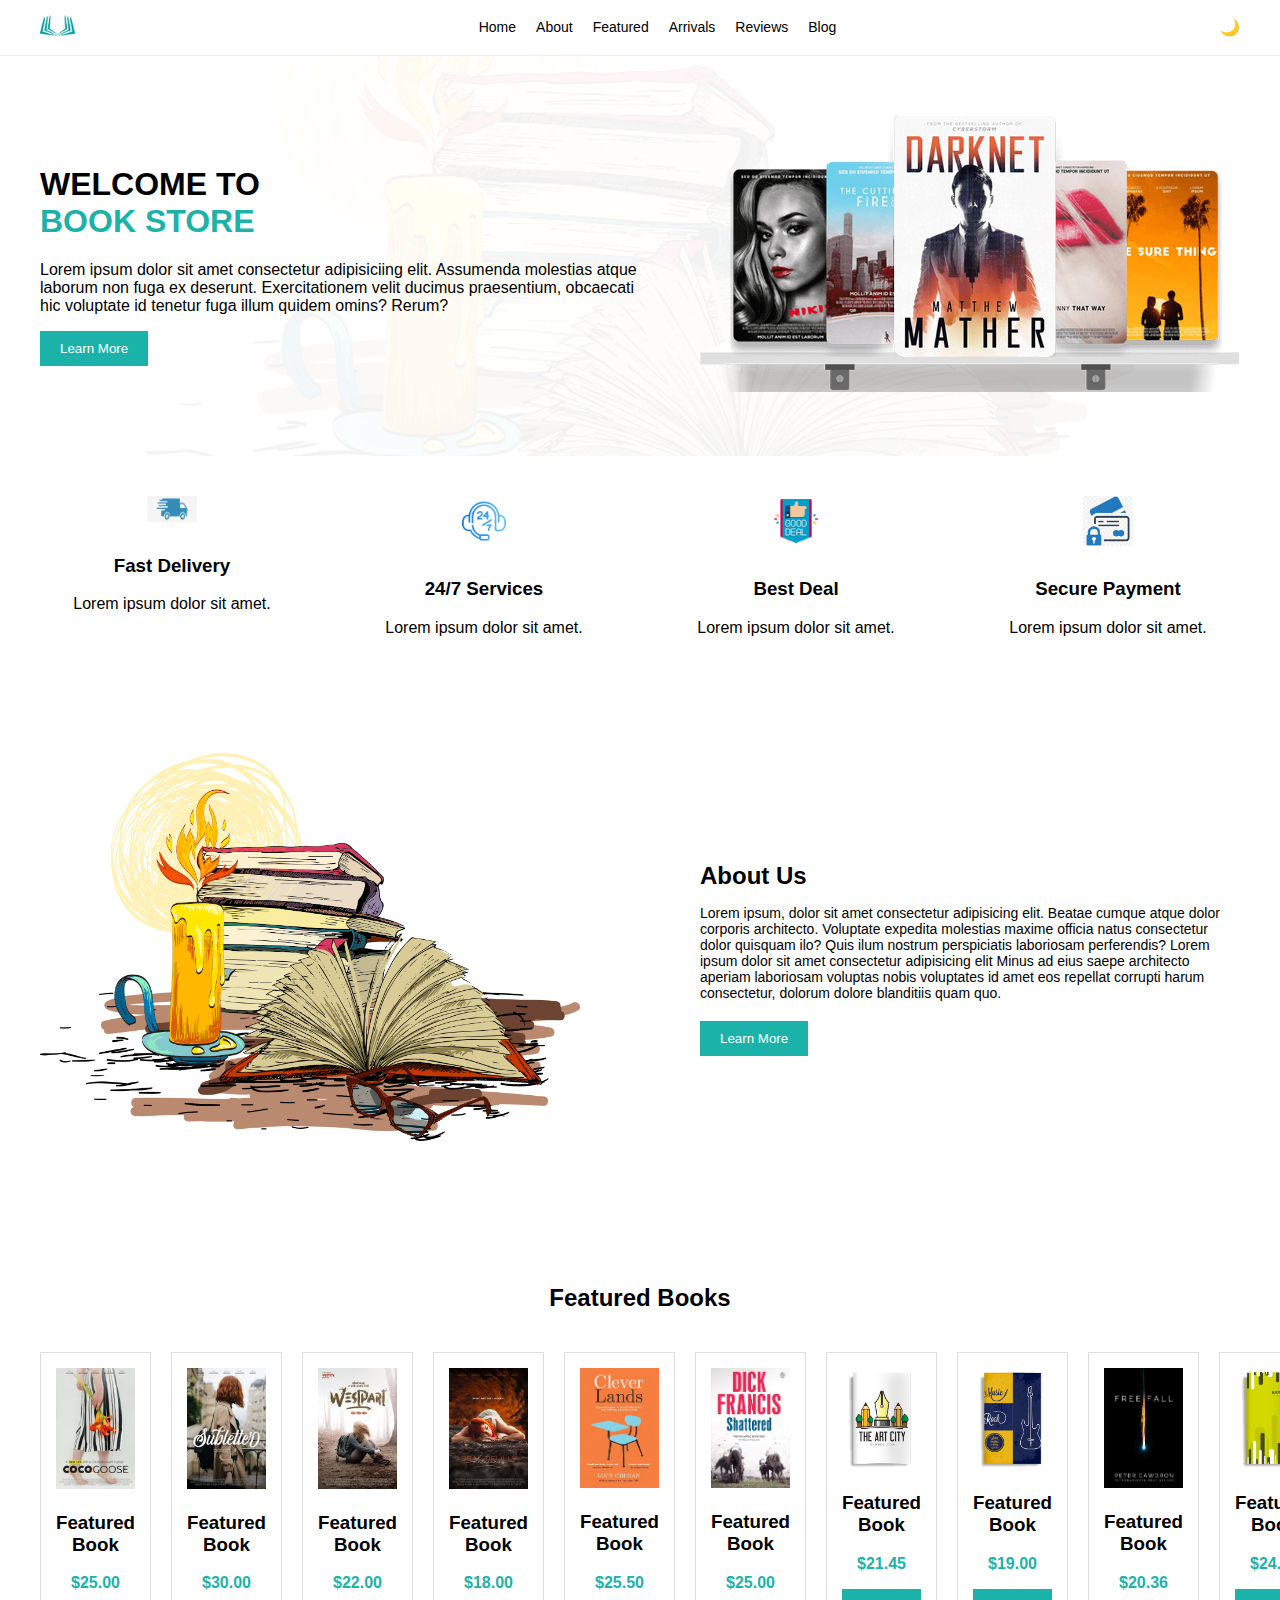
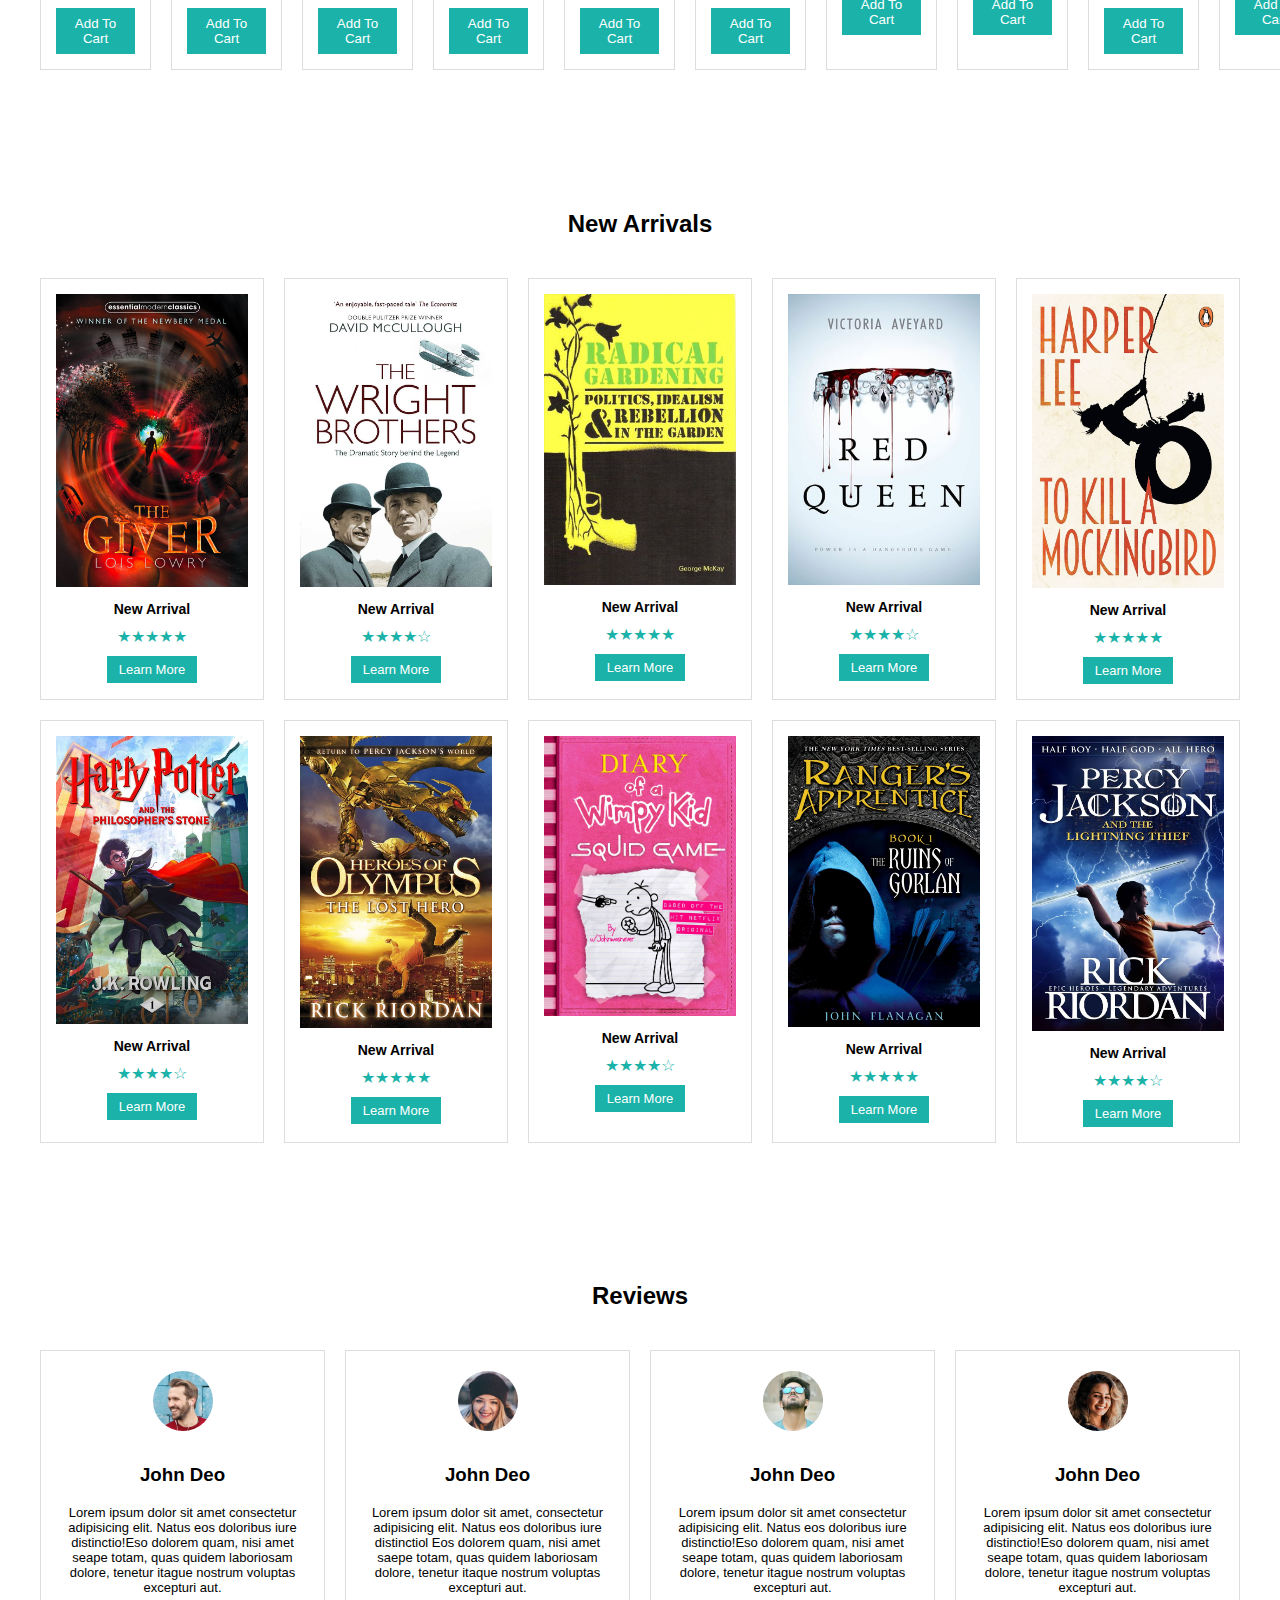
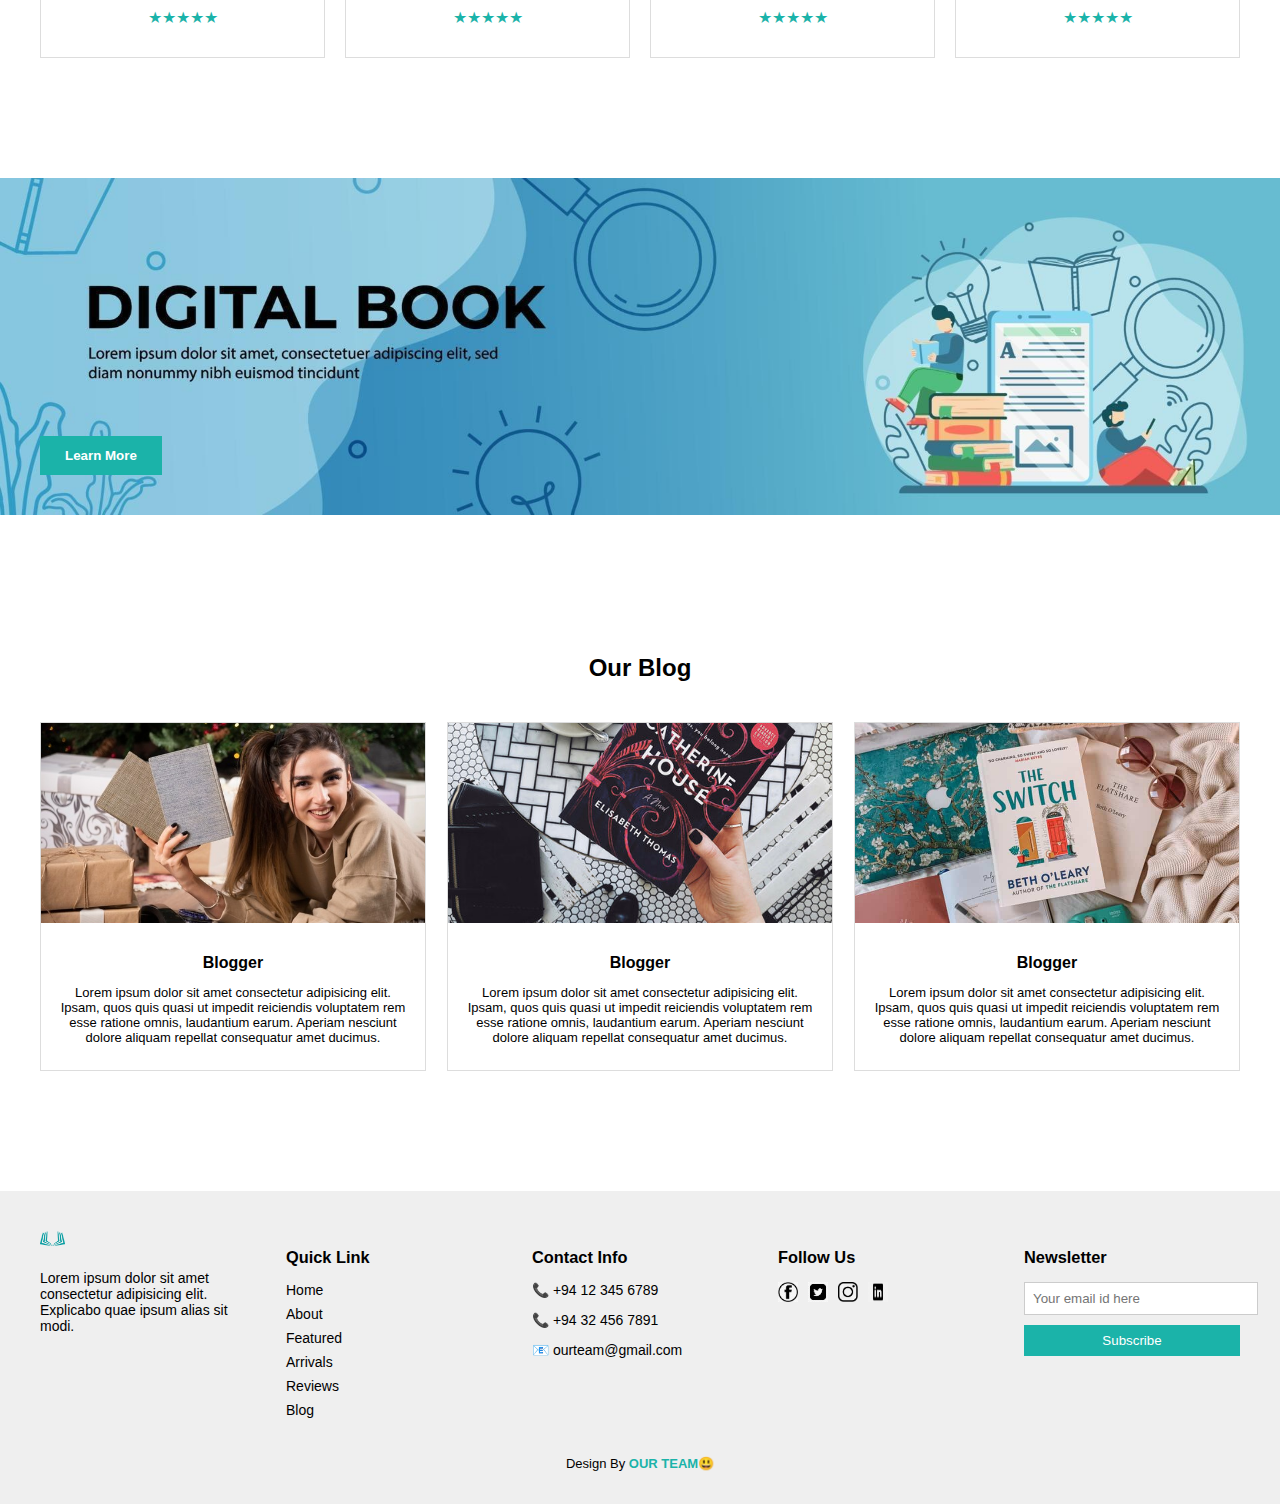
<file: image/index.html>
<!DOCTYPE html>
<html lang="en">
<head>
    <meta charset="UTF-8">
    <title>Book Store</title>
    <link rel="stylesheet" href="style.css">
</head>
<body>
    <input type="checkbox" id="dark-toggle" hidden>
    <div class="page">

<!-- ===== Header ===== -->
<header class="header">
    <div class="logo">
        <img src="logo.png" alt="Logo">
    </div>

    <nav>
        <a href="#">Home</a>
        <a href="#">About</a>
        <a href="#">Featured</a>
        <a href="#">Arrivals</a>
        <a href="#">Reviews</a>
        <a href="#">Blog</a>
    </nav>

    <label for="dark-toggle" class="dark-toggle-btn">🌙</label>

</header>

<!-- ===== Hero Section ===== -->
<section class="hero">
    <div class="hero-text">
        <h1>WELCOME TO <br><span>BOOK STORE</span></h1>
        <p>
            Lorem ipsum dolor sit amet consectetur adipisiciing elit. Assumenda molestias atque
            laborum non fuga ex deserunt. Exercitationem velit ducimus praesentium, obcaecati hic 
            voluptate id tenetur fuga illum quidem omins? Rerum?
        </p>
        <button>Learn More</button>
    </div>

    <div class="hero-image">
        
        <img src="table.png" alt="Books">
    </div>
</section>

<!-- ===== Services Section ===== -->
<section class="services">

    <div class="service-box">
        <img src="delivary.png" alt="Fast Delivery">
        <h3>Fast Delivery</h3>
        <p>Lorem ipsum dolor sit amet.</p>
    </div>

    <div class="service-box">
        <img src="services.png" alt="24/7 Services">
        <h3>24/7 Services</h3>
        <p>Lorem ipsum dolor sit amet.</p>
    </div>

    <div class="service-box">
        <img src="best_deal.png" alt="Best Deal">
        <h3>Best Deal</h3>
        <p>Lorem ipsum dolor sit amet.</p>
    </div>

    <div class="service-box">
        <img src="secure_payment.png" alt="Secure Payment">
        <h3>Secure Payment</h3>
        <p>Lorem ipsum dolor sit amet.</p>
    </div>

</section>

<!-- ===== About Us ===== -->
<section class="about">

    <div class="about-image">
        <img src="about.png" alt="About Us">
    </div>

    <div class="about-text">
        <h2>About Us</h2>
        <p>
            Lorem ipsum, dolor sit amet consectetur adipisicing elit.
            Beatae cumque atque dolor corporis architecto. Voluptate 
            expedita molestias maxime officia natus consectetur dolor 
            quisquam ilo? Quis ilum nostrum perspiciatis laboriosam 
            perferendis? Lorem ipsum dolor sit amet consectetur 
            adipisicing elit Minus ad eius saepe architecto aperiam 
            laboriosam voluptas nobis voluptates id amet eos repellat 
            corrupti harum consectetur, dolorum dolore blanditiis quam 
            quo.
        </p>
        <button>Learn More</button>
    </div>

</section>


<!-- ===== Featured Books ===== -->
<section class="featured">

    <h2>Featured Books</h2>

    <div class="featured-container">

        <div class="book-card">
            <img src="book_1.jpg" alt="Book">
            <h3>Featured Book</h3>
            <p class="price">$25.00</p>
            <button>Add To Cart</button>
        </div>

        <div class="book-card">
            <img src="book_2.jpg" alt="Book">
            <h3>Featured Book</h3>
            <p class="price">$30.00</p>
            <button>Add To Cart</button>
        </div>

        <div class="book-card">
            <img src="book_3.jpg" alt="Book">
            <h3>Featured Book</h3>
            <p class="price">$22.00</p>
            <button>Add To Cart</button>
        </div>

        <div class="book-card">
            <img src="book_4.jpg" alt="Book">
            <h3>Featured Book</h3>
            <p class="price">$18.00</p>
            <button>Add To Cart</button>
        </div>

        <div class="book-card">
            <img src="book_5.jpg" alt="Book">
            <h3>Featured Book</h3>
            <p class="price">$25.50</p>
            <button>Add To Cart</button>
        </div>

        <div class="book-card">
            <img src="book_6.jpg" alt="Book">
            <h3>Featured Book</h3>
            <p class="price">$25.00</p>
            <button>Add To Cart</button>
        </div>

        <div class="book-card">
            <img src="book_7.png" alt="Book">
            <h3>Featured Book</h3>
            <p class="price">$21.45</p>
            <button>Add To Cart</button>
        </div>

        <div class="book-card">
            <img src="book_8.png" alt="Book">
            <h3>Featured Book</h3>
            <p class="price">$19.00</p>
            <button>Add To Cart</button>
        </div>

        <div class="book-card">
            <img src="book_9.jpg" alt="Book">
            <h3>Featured Book</h3>
            <p class="price">$20.36</p>
            <button>Add To Cart</button>
        </div>

        <div class="book-card">
            <img src="book_10.png" alt="Book">
            <h3>Featured Book</h3>
            <p class="price">$24.55</p>
            <button>Add To Cart</button>
        </div>

        <div class="book-card">
            <img src="book_11.jpg" alt="Book">
            <h3>Featured Book</h3>
            <p class="price">$17.00</p>
            <button>Add To Cart</button>
        </div>

        <div class="book-card">
            <img src="book_12.png" alt="Book">
            <h3>Featured Book</h3>
            <p class="price">$23.65</p>
            <button>Add To Cart</button>
        </div>

        <div class="book-card">
            <img src="book_13.png" alt="Book">
            <h3>Featured Book</h3>
            <p class="price">$20.85</p>
            <button>Add To Cart</button>
        </div>

        <div class="book-card">
            <img src="book_14.png" alt="Book">
            <h3>Featured Book</h3>
            <p class="price">$26.00</p>
            <button>Add To Cart</button>
        </div>

        <div class="book-card">
            <img src="book_15.png" alt="Book">
            <h3>Featured Book</h3>
            <p class="price">$27.50</p>
            <button>Add To Cart</button>
        </div>

    </div>

</section>

<!-- ===== New Arrivals ===== -->
<section class="arrivals">

    <h2>New Arrivals</h2>

    <div class="arrivals-container">

        <div class="arrival-card">
            <img src="arrival_1.jpg" alt="Book">
            <h3>New Arrival</h3>
            <div class="stars">★★★★★</div>
            <button>Learn More</button>
        </div>

        <div class="arrival-card">
            <img src="arrival_2.jpg" alt="Book">
            <h3>New Arrival</h3>
            <div class="stars">★★★★☆</div>
            <button>Learn More</button>
        </div>

        <div class="arrival-card">
            <img src="arrival_3.jpg" alt="Book">
            <h3>New Arrival</h3>
            <div class="stars">★★★★★</div>
            <button>Learn More</button>
        </div>

        <div class="arrival-card">
            <img src="arrival_4.jpg" alt="Book">
            <h3>New Arrival</h3>
            <div class="stars">★★★★☆</div>
            <button>Learn More</button>
        </div>

        <div class="arrival-card">
            <img src="arrival_5.jpg" alt="Book">
            <h3>New Arrival</h3>
            <div class="stars">★★★★★</div>
            <button>Learn More</button>
        </div>

        <div class="arrival-card">
            <img src="arrival_6.jpg" alt="Book">
            <h3>New Arrival</h3>
            <div class="stars">★★★★☆</div>
            <button>Learn More</button>
        </div>

        <div class="arrival-card">
            <img src="arrival_7.jpg" alt="Book">
            <h3>New Arrival</h3>
            <div class="stars">★★★★★</div>
            <button>Learn More</button>
        </div>

        <div class="arrival-card">
            <img src="arrival_8.webp" alt="Book">
            <h3>New Arrival</h3>
            <div class="stars">★★★★☆</div>
            <button>Learn More</button>
        </div>

        <div class="arrival-card">
            <img src="arrival_9.jpg" alt="Book">
            <h3>New Arrival</h3>
            <div class="stars">★★★★★</div>
            <button>Learn More</button>
        </div>

        <div class="arrival-card">
            <img src="arrival_10.jpg" alt="Book">
            <h3>New Arrival</h3>
            <div class="stars">★★★★☆</div>
            <button>Learn More</button>
        </div>

    </div>
</section>

<!-- ===== Reviews ===== -->
<section class="reviews">

    <h2>Reviews</h2>

    <div class="reviews-container">

        <div class="review-card">
            <img src="review_1.png" alt="User">
            <h3>John Deo</h3>
            <p>
                Lorem ipsum dolor sit amet consectetur adipisicing elit.
                Natus eos doloribus iure distinctio!Eso dolorem quam, 
                nisi amet seape totam, quas quidem laboriosam dolore,
                tenetur itague nostrum voluptas excepturi aut.
            </p>
            <div class="stars">★★★★★</div>
        </div>

        <div class="review-card">
            <img src="review_2.png" alt="User">
            <h3>John Deo</h3>
            <p>
                Lorem ipsum dolor sit amet, consectetur adipisicing elit.
                Natus eos doloribus iure distinctiol Eos dolorem quam, nisi
                amet saepe totam, quas quidem laboriosam dolore, tenetur
                itaque nostrum voluptas excepturi aut.
            </p>
            <div class="stars">★★★★★</div>
        </div>

        <div class="review-card">
            <img src="review_3.png" alt="User">
            <h3>John Deo</h3>
            <p>
                Lorem ipsum dolor sit amet consectetur adipisicing elit.
                Natus eos doloribus iure distinctio!Eso dolorem quam, 
                nisi amet seape totam, quas quidem laboriosam dolore,
                tenetur itague nostrum voluptas excepturi aut.
            </p>
            <div class="stars">★★★★★</div>
        </div>

        <div class="review-card">
            <img src="review_4.png" alt="User">
            <h3>John Deo</h3>
            <p>
                Lorem ipsum dolor sit amet consectetur adipisicing elit.
                Natus eos doloribus iure distinctio!Eso dolorem quam, 
                nisi amet seape totam, quas quidem laboriosam dolore,
                tenetur itague nostrum voluptas excepturi aut.
            </p>
            <div class="stars">★★★★★</div>
        </div>

    </div>
</section>

<!-- ===== Digital Book ===== -->
<section class="digital">

    <img src="banner.jpg" alt="Digital Book">

    <button class="digital-btn">Learn More</button>

</section>

<!-- ===== Our Blog ===== -->
<section class="blog">

    <h2>Our Blog</h2>

    <div class="blog-container">

        <div class="blog-card">
            <img src="blog_1.jpg" alt="Blog">
            <div class="blog-content">
                <h3>Blogger</h3>
                <p>
                    Lorem ipsum dolor sit amet consectetur adipisicing elit.
                    Ipsam, quos quis quasi ut impedit reiciendis voluptatem 
                    rem esse ratione omnis, laudantium earum. Aperiam nesciunt
                    dolore aliquam repellat consequatur amet ducimus.
                </p>
            </div>
        </div>

        <div class="blog-card">
            <img src="blog_2.jpg" alt="Blog">
            <div class="blog-content">
                <h3>Blogger</h3>
                <p>
                    Lorem ipsum dolor sit amet consectetur adipisicing elit.
                    Ipsam, quos quis quasi ut impedit reiciendis voluptatem 
                    rem esse ratione omnis, laudantium earum. Aperiam nesciunt
                    dolore aliquam repellat consequatur amet ducimus.
                </p>
            </div>
        </div>

        <div class="blog-card">
            <img src="blog_3.jpg" alt="Blog">
            <div class="blog-content">
                <h3>Blogger</h3>
                <p>
                    Lorem ipsum dolor sit amet consectetur adipisicing elit.
                    Ipsam, quos quis quasi ut impedit reiciendis voluptatem 
                    rem esse ratione omnis, laudantium earum. Aperiam nesciunt
                    dolore aliquam repellat consequatur amet ducimus.
                </p>
            </div>
        </div>

    </div>
</section>

<!-- ===== Footer ===== -->
<footer class="footer">

    <div class="footer-container">

        <!-- About -->
        <div class="footer-box footer-logo">
            <img src="logo.png" alt="Logo" class="footer-logo-img">
            <p>
                Lorem ipsum dolor sit amet consectetur adipisicing elit.
                Explicabo quae ipsum alias sit modi.
            </p>
        </div>


        <!-- Quick Link -->
        <div class="footer-box">
            <h3>Quick Link</h3>
            <a href="#">Home</a>
            <a href="#">About</a>
            <a href="#">Featured</a>
            <a href="#">Arrivals</a>
            <a href="#">Reviews</a>
            <a href="#">Blog</a>
        </div>

        <!-- Contact Info -->
        <div class="footer-box">
            <h3>Contact Info</h3>
            <p>📞 +94 12 345 6789</p>
            <p>📞 +94 32 456 7891</p>
            <p>📧 ourteam@gmail.com</p>
        </div>

        <!-- Follow Us -->
        <div class="footer-box follow-us">
            <h3>Follow Us</h3>
            <div class="social-icons">
                <a href="#"><img src="facebook.png" alt="Facebook"></a>
                <a href="#"><img src="twitter.png" alt="Twitter"></a>
                <a href="#"><img src="instagram.png" alt="Instagram"></a>
                <a href="#"><img src="linkedin.png" alt="LinkedIn"></a>
            </div>
        </div>


        <!-- Newsletter -->
        <div class="footer-box">
            <h3>Newsletter</h3>
            <input type="email" placeholder="Your email id here">
            <button>Subscribe</button>
        </div>

    </div>

    <div class="footer-bottom">
        <p>
            Design By <span>OUR TEAM😃</span>
        </p>
    </div>

</footer>

</div>
</body>
</html>
</file>
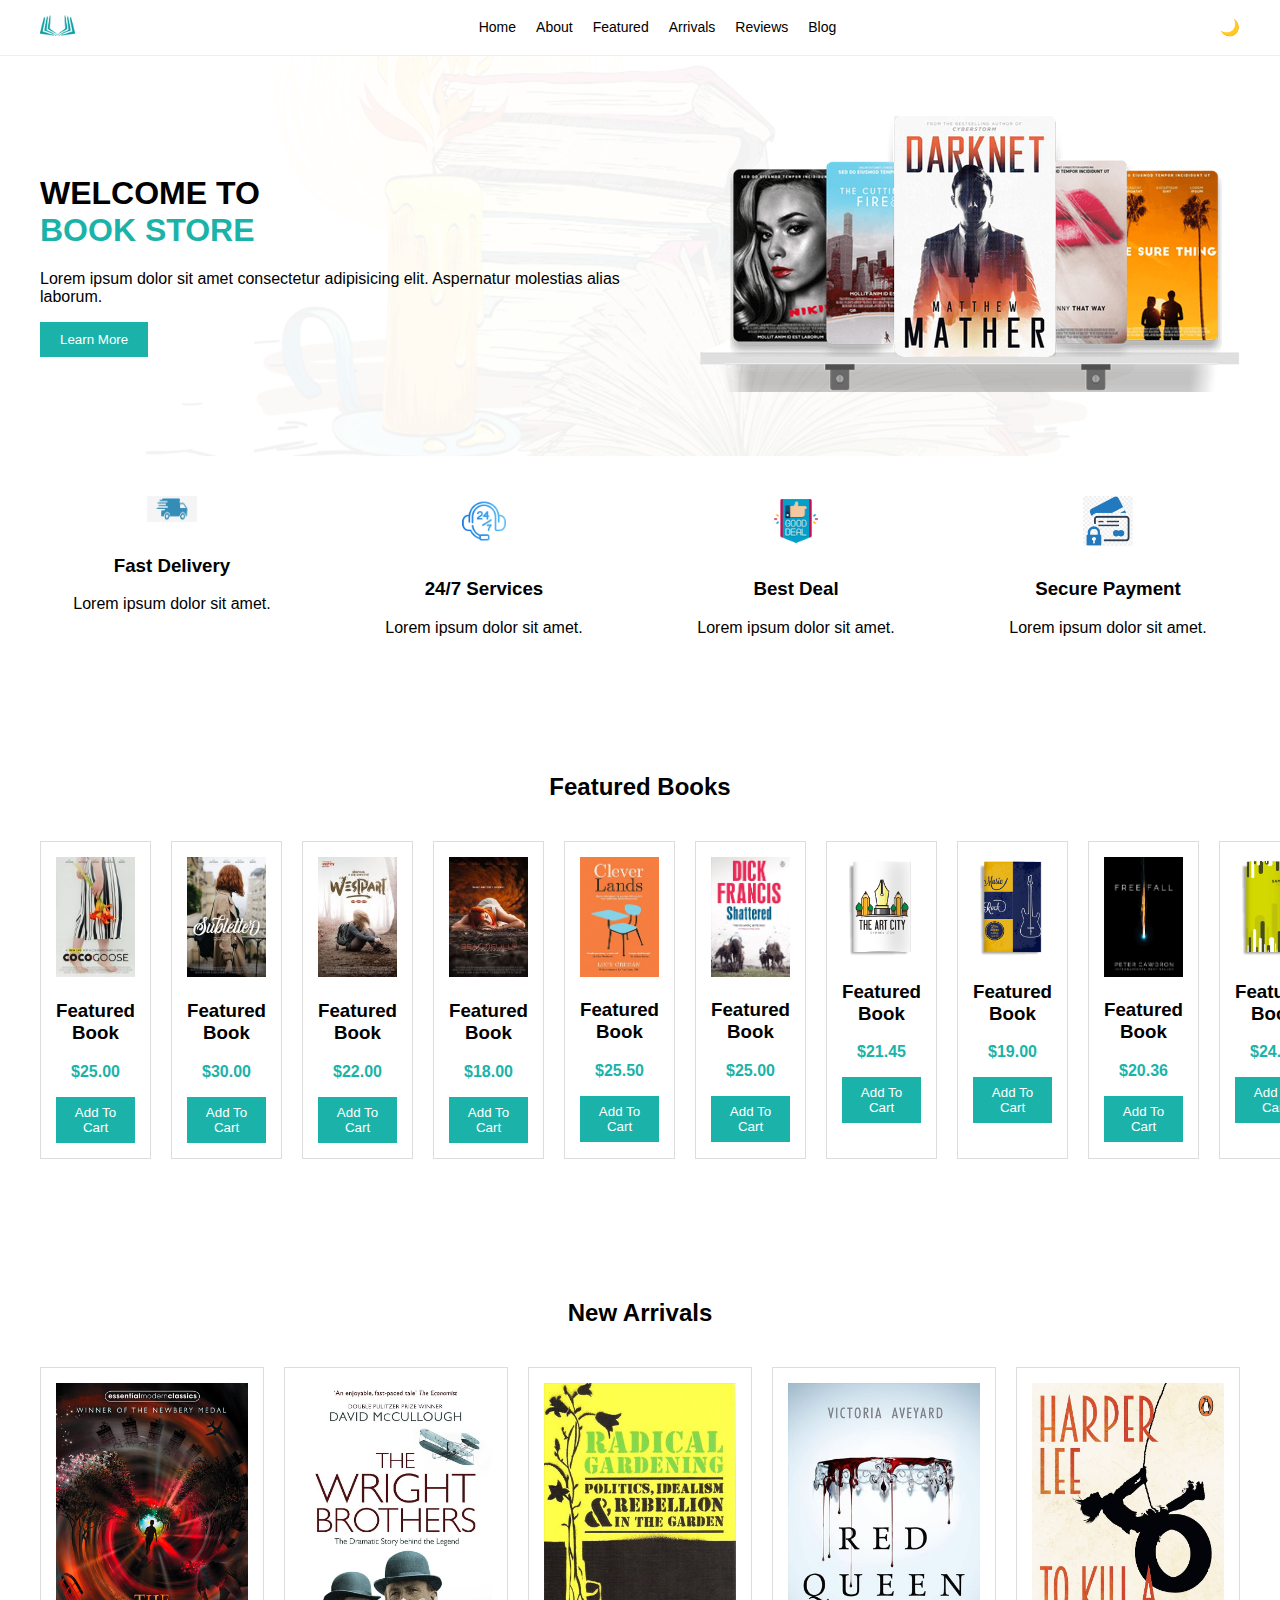
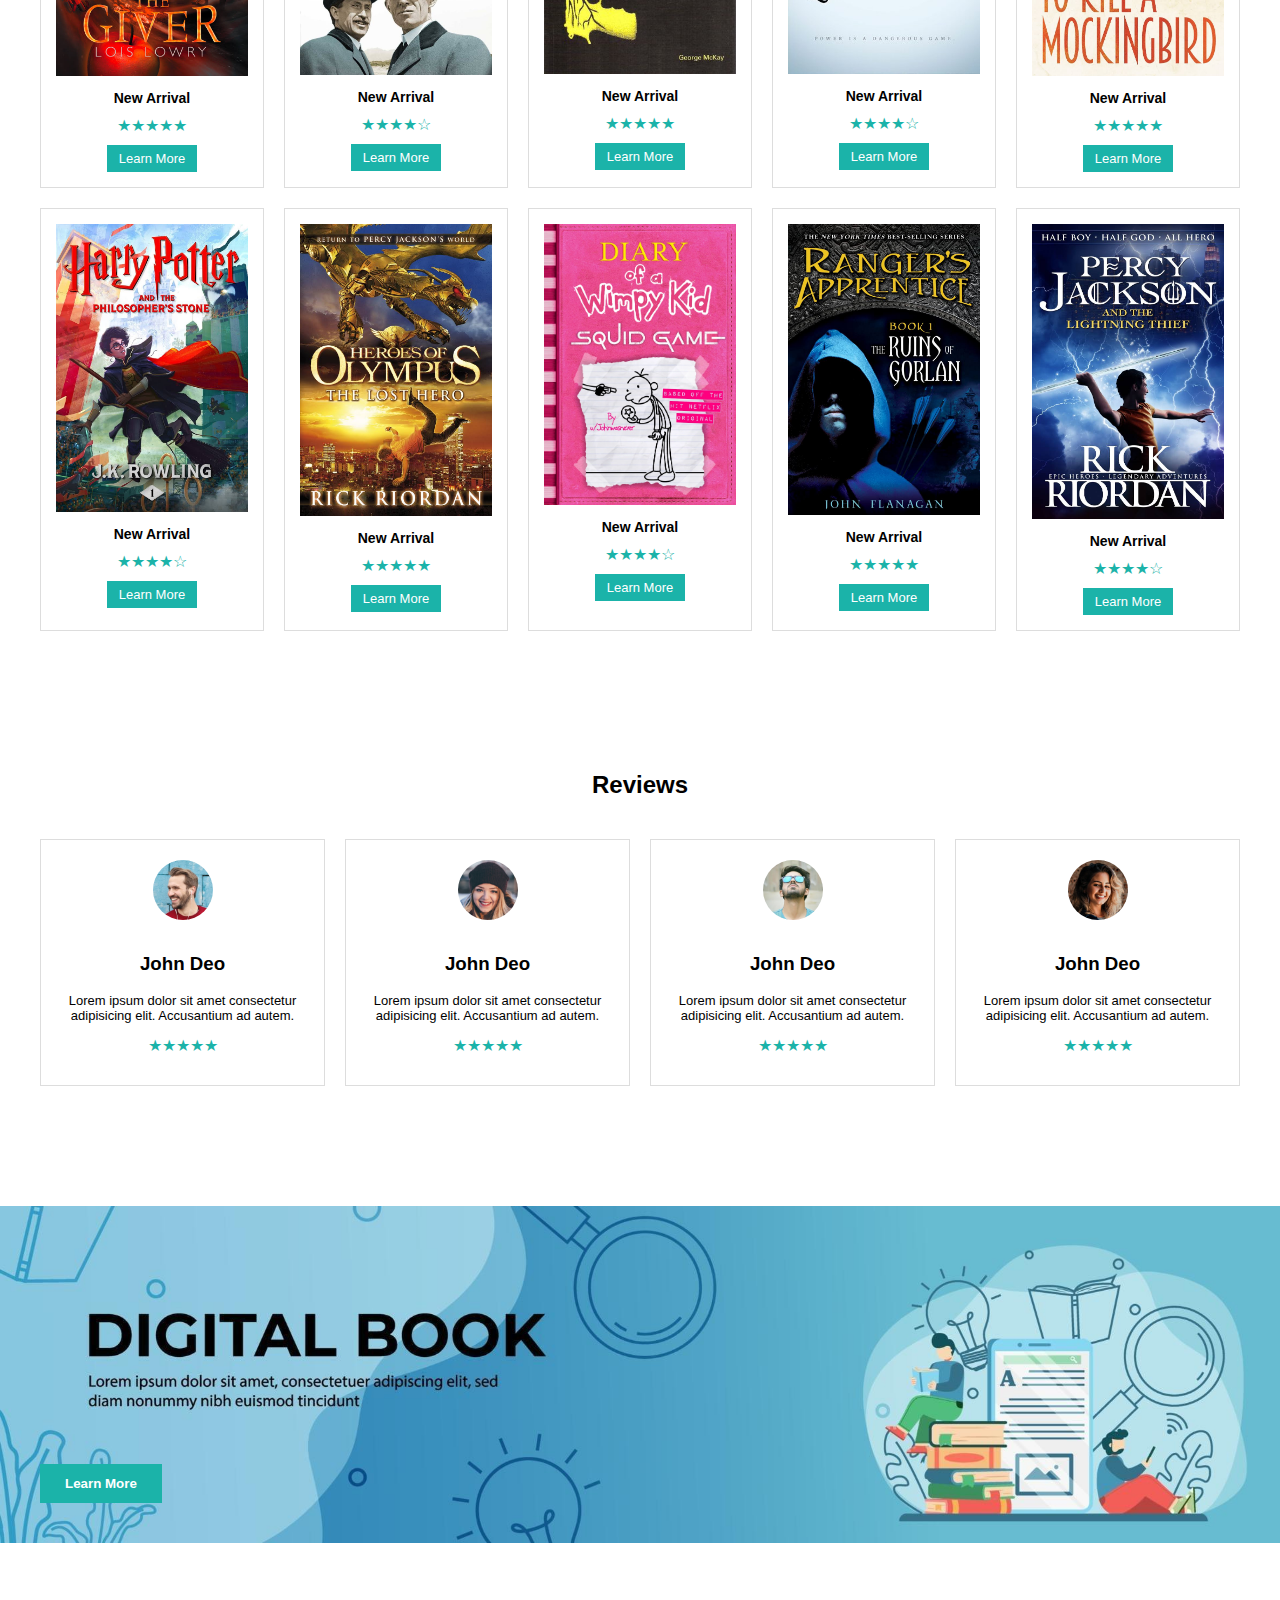
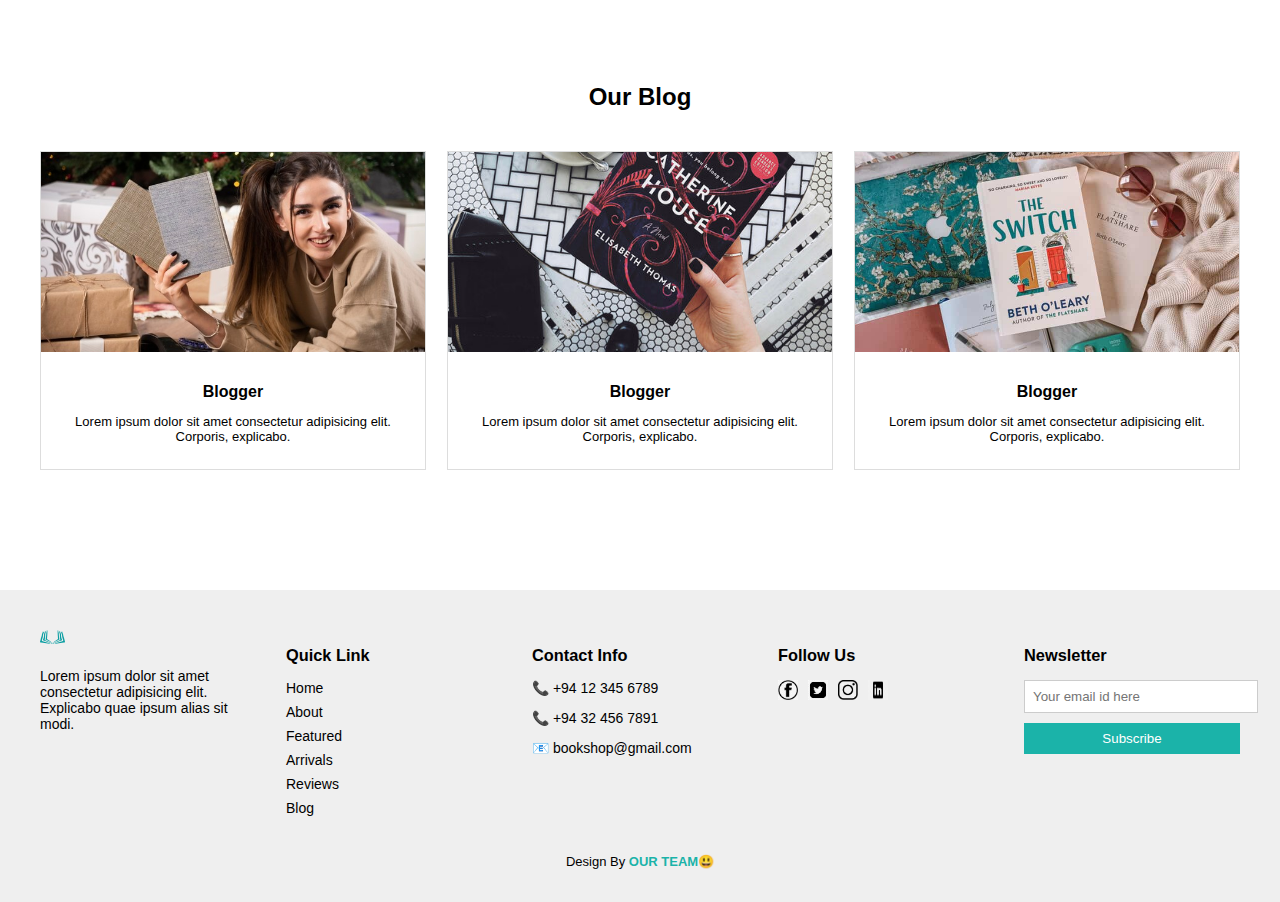
<file: web1/image/index.html>
<!DOCTYPE html>
<html lang="en">
<head>
    <meta charset="UTF-8">
    <title>Book Store</title>
    <link rel="stylesheet" href="style.css">
</head>
<body>
    <input type="checkbox" id="dark-toggle" hidden>
    <div class="page">

<!-- ===== Header ===== -->
<header class="header">
    <div class="logo">
        <img src="logo.png" alt="Logo">
    </div>

    <nav>
        <a href="#">Home</a>
        <a href="#">About</a>
        <a href="#">Featured</a>
        <a href="#">Arrivals</a>
        <a href="#">Reviews</a>
        <a href="#">Blog</a>
    </nav>

    <label for="dark-toggle" class="dark-toggle-btn">🌙</label>

</header>

<!-- ===== Hero Section ===== -->
<section class="hero">
    <div class="hero-text">
        <h1>WELCOME TO <br><span>BOOK STORE</span></h1>
        <p>
            Lorem ipsum dolor sit amet consectetur adipisicing elit.
            Aspernatur molestias alias laborum.
        </p>
        <button>Learn More</button>
    </div>

    <div class="hero-image">
        
        <img src="table.png" alt="Books">
    </div>
</section>

<!-- ===== Services Section ===== -->
<section class="services">

    <div class="service-box">
        <!-- أيقونة التوصيل -->
        <img src="delivary.png" alt="Fast Delivery">
        <h3>Fast Delivery</h3>
        <p>Lorem ipsum dolor sit amet.</p>
    </div>

    <div class="service-box">
        <!-- أيقونة 24/7 -->
        <img src="services.png" alt="24/7 Services">
        <h3>24/7 Services</h3>
        <p>Lorem ipsum dolor sit amet.</p>
    </div>

    <div class="service-box">
        <!-- أيقونة أفضل سعر -->
        <img src="best_deal.png" alt="Best Deal">
        <h3>Best Deal</h3>
        <p>Lorem ipsum dolor sit amet.</p>
    </div>

    <div class="service-box">
        <!-- أيقونة الدفع الآمن -->
        <img src="secure_payment.png" alt="Secure Payment">
        <h3>Secure Payment</h3>
        <p>Lorem ipsum dolor sit amet.</p>
    </div>

</section>

<!-- ===== Featured Books ===== -->
<section class="featured">

    <h2>Featured Books</h2>

    <div class="featured-container">

        <div class="book-card">
            <img src="book_1.jpg" alt="Book">
            <h3>Featured Book</h3>
            <p class="price">$25.00</p>
            <button>Add To Cart</button>
        </div>

        <div class="book-card">
            <img src="book_2.jpg" alt="Book">
            <h3>Featured Book</h3>
            <p class="price">$30.00</p>
            <button>Add To Cart</button>
        </div>

        <div class="book-card">
            <img src="book_3.jpg" alt="Book">
            <h3>Featured Book</h3>
            <p class="price">$22.00</p>
            <button>Add To Cart</button>
        </div>

        <div class="book-card">
            <img src="book_4.jpg" alt="Book">
            <h3>Featured Book</h3>
            <p class="price">$18.00</p>
            <button>Add To Cart</button>
        </div>

        <div class="book-card">
            <img src="book_5.jpg" alt="Book">
            <h3>Featured Book</h3>
            <p class="price">$25.50</p>
            <button>Add To Cart</button>
        </div>

        <div class="book-card">
            <img src="book_6.jpg" alt="Book">
            <h3>Featured Book</h3>
            <p class="price">$25.00</p>
            <button>Add To Cart</button>
        </div>

        <div class="book-card">
            <img src="book_7.png" alt="Book">
            <h3>Featured Book</h3>
            <p class="price">$21.45</p>
            <button>Add To Cart</button>
        </div>

        <div class="book-card">
            <img src="book_8.png" alt="Book">
            <h3>Featured Book</h3>
            <p class="price">$19.00</p>
            <button>Add To Cart</button>
        </div>

        <div class="book-card">
            <img src="book_9.jpg" alt="Book">
            <h3>Featured Book</h3>
            <p class="price">$20.36</p>
            <button>Add To Cart</button>
        </div>

        <div class="book-card">
            <img src="book_10.png" alt="Book">
            <h3>Featured Book</h3>
            <p class="price">$24.55</p>
            <button>Add To Cart</button>
        </div>

        <div class="book-card">
            <img src="book_11.jpg" alt="Book">
            <h3>Featured Book</h3>
            <p class="price">$17.00</p>
            <button>Add To Cart</button>
        </div>

        <div class="book-card">
            <img src="book_12.png" alt="Book">
            <h3>Featured Book</h3>
            <p class="price">$23.65</p>
            <button>Add To Cart</button>
        </div>

        <div class="book-card">
            <img src="book_13.png" alt="Book">
            <h3>Featured Book</h3>
            <p class="price">$20.85</p>
            <button>Add To Cart</button>
        </div>

        <div class="book-card">
            <img src="book_14.png" alt="Book">
            <h3>Featured Book</h3>
            <p class="price">$26.00</p>
            <button>Add To Cart</button>
        </div>

        <div class="book-card">
            <img src="book_15.png" alt="Book">
            <h3>Featured Book</h3>
            <p class="price">$27.50</p>
            <button>Add To Cart</button>
        </div>

    </div>

</section>

<!-- ===== New Arrivals ===== -->
<section class="arrivals">

    <h2>New Arrivals</h2>

    <div class="arrivals-container">

        <div class="arrival-card">
            <img src="arrival_1.jpg" alt="Book">
            <h3>New Arrival</h3>
            <div class="stars">★★★★★</div>
            <button>Learn More</button>
        </div>

        <div class="arrival-card">
            <img src="arrival_2.jpg" alt="Book">
            <h3>New Arrival</h3>
            <div class="stars">★★★★☆</div>
            <button>Learn More</button>
        </div>

        <div class="arrival-card">
            <img src="arrival_3.jpg" alt="Book">
            <h3>New Arrival</h3>
            <div class="stars">★★★★★</div>
            <button>Learn More</button>
        </div>

        <div class="arrival-card">
            <img src="arrival_4.jpg" alt="Book">
            <h3>New Arrival</h3>
            <div class="stars">★★★★☆</div>
            <button>Learn More</button>
        </div>

        <div class="arrival-card">
            <img src="arrival_5.jpg" alt="Book">
            <h3>New Arrival</h3>
            <div class="stars">★★★★★</div>
            <button>Learn More</button>
        </div>

        <div class="arrival-card">
            <img src="arrival_6.jpg" alt="Book">
            <h3>New Arrival</h3>
            <div class="stars">★★★★☆</div>
            <button>Learn More</button>
        </div>

        <div class="arrival-card">
            <img src="arrival_7.jpg" alt="Book">
            <h3>New Arrival</h3>
            <div class="stars">★★★★★</div>
            <button>Learn More</button>
        </div>

        <div class="arrival-card">
            <img src="arrival_8.webp" alt="Book">
            <h3>New Arrival</h3>
            <div class="stars">★★★★☆</div>
            <button>Learn More</button>
        </div>

        <div class="arrival-card">
            <img src="arrival_9.jpg" alt="Book">
            <h3>New Arrival</h3>
            <div class="stars">★★★★★</div>
            <button>Learn More</button>
        </div>

        <div class="arrival-card">
            <img src="arrival_10.jpg" alt="Book">
            <h3>New Arrival</h3>
            <div class="stars">★★★★☆</div>
            <button>Learn More</button>
        </div>

    </div>
</section>

<!-- ===== Reviews ===== -->
<section class="reviews">

    <h2>Reviews</h2>

    <div class="reviews-container">

        <div class="review-card">
            <img src="review_1.png" alt="User">
            <h3>John Deo</h3>
            <p>
                Lorem ipsum dolor sit amet consectetur adipisicing elit.
                Accusantium ad autem.
            </p>
            <div class="stars">★★★★★</div>
        </div>

        <div class="review-card">
            <img src="review_2.png" alt="User">
            <h3>John Deo</h3>
            <p>
                Lorem ipsum dolor sit amet consectetur adipisicing elit.
                Accusantium ad autem.
            </p>
            <div class="stars">★★★★★</div>
        </div>

        <div class="review-card">
            <img src="review_3.png" alt="User">
            <h3>John Deo</h3>
            <p>
                Lorem ipsum dolor sit amet consectetur adipisicing elit.
                Accusantium ad autem.
            </p>
            <div class="stars">★★★★★</div>
        </div>

        <div class="review-card">
            <img src="review_4.png" alt="User">
            <h3>John Deo</h3>
            <p>
                Lorem ipsum dolor sit amet consectetur adipisicing elit.
                Accusantium ad autem.
            </p>
            <div class="stars">★★★★★</div>
        </div>

    </div>
</section>

<!-- ===== Digital Book ===== -->
<section class="digital">

    <img src="banner.jpg" alt="Digital Book">

    <button class="digital-btn">Learn More</button>

</section>

<!-- ===== Our Blog ===== -->
<section class="blog">

    <h2>Our Blog</h2>

    <div class="blog-container">

        <div class="blog-card">
            <img src="blog_1.jpg" alt="Blog">
            <div class="blog-content">
                <h3>Blogger</h3>
                <p>
                    Lorem ipsum dolor sit amet consectetur adipisicing elit.
                    Corporis, explicabo.
                </p>
            </div>
        </div>

        <div class="blog-card">
            <img src="blog_2.jpg" alt="Blog">
            <div class="blog-content">
                <h3>Blogger</h3>
                <p>
                    Lorem ipsum dolor sit amet consectetur adipisicing elit.
                    Corporis, explicabo.
                </p>
            </div>
        </div>

        <div class="blog-card">
            <img src="blog_3.jpg" alt="Blog">
            <div class="blog-content">
                <h3>Blogger</h3>
                <p>
                    Lorem ipsum dolor sit amet consectetur adipisicing elit.
                    Corporis, explicabo.
                </p>
            </div>
        </div>

    </div>
</section>

<!-- ===== Footer ===== -->
<footer class="footer">

    <div class="footer-container">

        <!-- About -->
        <div class="footer-box footer-logo">
            <img src="logo.png" alt="Logo" class="footer-logo-img">
            <p>
                Lorem ipsum dolor sit amet consectetur adipisicing elit.
                Explicabo quae ipsum alias sit modi.
            </p>
        </div>


        <!-- Quick Link -->
        <div class="footer-box">
            <h3>Quick Link</h3>
            <a href="#">Home</a>
            <a href="#">About</a>
            <a href="#">Featured</a>
            <a href="#">Arrivals</a>
            <a href="#">Reviews</a>
            <a href="#">Blog</a>
        </div>

        <!-- Contact Info -->
        <div class="footer-box">
            <h3>Contact Info</h3>
            <p>📞 +94 12 345 6789</p>
            <p>📞 +94 32 456 7891</p>
            <p>📧 bookshop@gmail.com</p>
        </div>

        <!-- Follow Us -->
        <div class="footer-box follow-us">
            <h3>Follow Us</h3>
            <div class="social-icons">
                <a href="#"><img src="facebook.png" alt="Facebook"></a>
                <a href="#"><img src="twitter.png" alt="Twitter"></a>
                <a href="#"><img src="instagram.png" alt="Instagram"></a>
                <a href="#"><img src="linkedin.png" alt="LinkedIn"></a>
            </div>
        </div>


        <!-- Newsletter -->
        <div class="footer-box">
            <h3>Newsletter</h3>
            <input type="email" placeholder="Your email id here">
            <button>Subscribe</button>
        </div>

    </div>

    <div class="footer-bottom">
        <p>
            Design By <span>OUR TEAM😃</span>
        </p>
    </div>

</footer>

</div>
</body>
</html>
</file>
<file: image/style.css>
/* ===== General ===== */
body {
    margin: 0;
    font-family: Arial, sans-serif;
}

a {
    text-decoration: none;
    color: black;
}

/* ===== Header ===== */
.header {
    display: flex;
    justify-content: space-between;
    align-items: center;
    padding: 15px 40px;
    border-bottom: 1px solid #eee;
}
.header nav {
    display: flex;
    align-items: center;
}

.logo img {
    width: 35px;
}


.header nav a {
    margin-left: 20px;
    font-size: 14px;
}

/* ===== Hero ===== */
.hero {
    display: flex;
    align-items: center;
    justify-content: space-between;
    padding: 60px 40px;

    background-image: url("bg.png");   
    background-size: cover;            
    background-position: center;
    background-repeat: no-repeat;
}

.hero-text {
    width: 50%;
}

.hero-text h1 span {
    color: #1bb3a9;
}

.hero-text button {
    background-color: #1bb3a9;
    color: white;
    border: none;
    padding: 10px 20px;
    cursor: pointer;
}

.hero-image {
    width: 45%;
}

.hero-image img {
    width: 100%;
}

/* ===== Responsive ===== */
@media (max-width: 768px) {
    .hero {
        flex-direction: column;
        text-align: center;
    }

    .hero-text,
    .hero-image {
        width: 100%;
    }

    .header {
        flex-direction: column;
        gap: 10px;
    }
}
/* ===== Services ===== */
.services {
    display: flex;
    justify-content: space-between;
    padding: 40px;
    text-align: center;
}

.service-box {
    width: 22%;
}

.service-box img {
    width: 50px;
    margin-bottom: 10px;
}

/* ===== Responsive Services ===== */
@media (max-width: 768px) {
    .services {
        flex-direction: column;
        gap: 30px;
    }

    .service-box {
        width: 100%;
    }
}

/* ===== About Us ===== */
.about {
    display: flex;
    align-items: center;
    justify-content: space-between;
    padding: 60px 40px;
}

.about-image {
    width: 45%;
}

.about-image img {
    width: 100%;
}

.about-text {
    width: 45%;
}

.about-text h2 {
    margin-bottom: 15px;
}

.about-text p {
    font-size: 14px;
    margin-bottom: 20px;
}

.about-text button {
    background: #1bb3a9;
    color: white;
    border: none;
    padding: 10px 20px;
    cursor: pointer;
}

/* Responsive About */
@media (max-width: 768px) {
    .about {
        flex-direction: column;
        text-align: center;
    }

    .about-image,
    .about-text {
        width: 100%;
    }
}


/* ===== Featured Books ===== */
.featured {
    padding: 60px 40px;
    text-align: center;
}

.featured h2 {
    margin-bottom: 40px;
}

.featured-container {
    display: flex;
    justify-content: space-between;
    gap: 20px;
}

.book-card {
    width: 23%;
    border: 1px solid #ddd;
    padding: 15px;
}

.book-card img {
    width: 100%;
}

.book-card .price {
    color: #1bb3a9;
    font-weight: bold;
}

.book-card button {
    background-color: #1bb3a9;
    color: white;
    border: none;
    padding: 8px 15px;
    cursor: pointer;
}

/* ===== Responsive Featured ===== */
@media (max-width: 768px) {
    .featured-container {
        flex-direction: column;
    }

    .book-card {
        width: 100%;
    }
}

/* ===== New Arrivals ===== */
.arrivals {
    padding: 60px 40px;
    text-align: center;
}

.arrivals h2 {
    margin-bottom: 40px;
}

.arrivals-container {
    display: grid;
    grid-template-columns: repeat(5, 1fr);
    gap: 20px;
}

.arrival-card {
    border: 1px solid #ddd;
    padding: 15px;
}

.arrival-card img {
    width: 100%;
}

.arrival-card h3 {
    font-size: 14px;
    margin: 10px 0;
}

.stars {
    color: #1bb3a9;
    margin-bottom: 10px;
}

.arrival-card button {
    background-color: #1bb3a9;
    color: white;
    border: none;
    padding: 6px 12px;
    cursor: pointer;
    font-size: 13px;
}

/* ===== Responsive New Arrivals ===== */
@media (max-width: 768px) {
    .arrivals-container {
        grid-template-columns: repeat(2, 1fr);
    }
}

/* ===== Reviews ===== */
.reviews {
    padding: 60px 40px;
    text-align: center;
}

.reviews h2 {
    margin-bottom: 40px;
}

.reviews-container {
    display: flex;
    gap: 20px;
    justify-content: space-between;
}

.review-card {
    width: 23%;
    border: 1px solid #ddd;
    padding: 20px;
}

.review-card img {
    width: 60px;
    height: 60px;
    border-radius: 50%;
    margin-bottom: 10px;
}

.review-card p {
    font-size: 13px;
}

.review-card .stars {
    color: #1bb3a9;
    margin-top: 10px;
}

/* Responsive Reviews */
@media (max-width: 768px) {
    .reviews-container {
        flex-direction: column;
    }

    .review-card {
        width: 100%;
    }
}

/* ===== Digital Book (Image Only) ===== */
.digital {
    position: relative;
    margin: 60px 0;
}

.digital img {
    width: 100%;
    display: block;
}

.digital-btn {
    position: absolute;
    left: 40px;
    bottom: 40px;
    background: #1bb3a9;
    color: white;
    border: none;
    padding: 12px 25px;
    cursor: pointer;
    font-weight: bold;
}

/* Responsive Digital */
@media (max-width: 768px) {
    .digital-btn {
        left: 50%;
        transform: translateX(-50%);
        bottom: 20px;
    }
}

/* ===== Our Blog ===== */
.blog {
    padding: 60px 40px;
    text-align: center;
}

.blog h2 {
    margin-bottom: 40px;
}

.blog-container {
    display: flex;
    gap: 20px;
    justify-content: space-between;
}

.blog-card {
    width: 32%;
    border: 1px solid #ddd;
    overflow: hidden;
}

.blog-card img {
    width: 100%;
    height: 200px;   
    object-fit: cover;
    display: block;
}


.blog-content {
    padding: 15px;
}

.blog-content h3 {
    font-size: 16px;
    margin-bottom: 10px;
}

.blog-content p {
    font-size: 13px;
    margin-bottom: 10px;
}

.blog-content a {
    color: #1bb3a9;
    font-size: 14px;
    font-weight: bold;
}

/* ===== Responsive Blog ===== */
@media (max-width: 768px) {
    .blog-container {
        flex-direction: column;
    }

    .blog-card {
        width: 100%;
    }
}

/* ===== Footer ===== */
.footer {
    background: #efefef;
    padding: 40px 40px 20px;
    margin-top: 60px;
}

.footer-container {
    display: flex;
    justify-content: space-between;
    gap: 30px;
}

.footer-box {
    width: 20%;
    font-size: 14px;
}

.footer-box h3 {
    margin-bottom: 15px;
}

.footer-logo img {
    width: 30px;     
    height: auto;
    margin-bottom: 10px;
    display: block;
}



.footer-box a {
    display: block;
    margin-bottom: 8px;
    color: #000;
}

.footer-box p {
    margin-bottom: 8px;
}

.footer-box input {
    width: 100%;
    padding: 8px;
    border: 1px solid #ccc;
    margin-bottom: 10px;
}

.footer-box button {
    width: 100%;
    background: #1bb3a9;
    color: white;
    border: none;
    padding: 8px;
    cursor: pointer;
}

/* Bottom text */
.footer-bottom {
    text-align: center;
    margin-top: 30px;
    font-size: 13px;
}

.footer-bottom span {
    color: #1bb3a9;
    font-weight: bold;
}

/* Responsive Footer */
@media (max-width: 768px) {
    .footer-container {
        flex-direction: column;
    }

    .footer-box {
        width: 100%;
    }
}

/* ===== Follow Us ===== */
.follow-us .social-icons {
    display: flex;
    gap: 10px;
    margin-top: 10px;
}

.follow-us .social-icons img {
    width: 20px;
    height: 20px;
    cursor: pointer;
}

/* ===== Fix Footer Logo ===== */
.footer-logo {
    display: flex;
    flex-direction: column;   
    align-items: flex-start;
}

.footer-logo-img {
    width: 25px !important;   
    max-width: 25px;
    height: auto;
    display: block;          
    margin-bottom: 10px;
}


/* ===== Dark Mode CSS Only ===== */
#dark-toggle:checked + .page {
    background: #121212;
    color: #f1f1f1;
}

#dark-toggle:checked + .page a {
    color: #f1f1f1;
}

#dark-toggle:checked + .page .header,
#dark-toggle:checked + .page .footer {
    background: #1c1c1c;
}

#dark-toggle:checked + .page .book-card,
#dark-toggle:checked + .page .arrival-card,
#dark-toggle:checked + .page .review-card,
#dark-toggle:checked + .page .blog-card,
#dark-toggle:checked + .page .service-box {
    background: #1e1e1e;
    border-color: #333;
}
</file>
<file: web1/image/style.css>
/* ===== General ===== */
body {
    margin: 0;
    font-family: Arial, sans-serif;
}

a {
    text-decoration: none;
    color: black;
}

/* ===== Header ===== */
.header {
    display: flex;
    justify-content: space-between;
    align-items: center;
    padding: 15px 40px;
    border-bottom: 1px solid #eee;
}
.header nav {
    display: flex;
    align-items: center;
}

.logo img {
    width: 35px;
}


.header nav a {
    margin-left: 20px;
    font-size: 14px;
}

/* ===== Hero ===== */
.hero {
    display: flex;
    align-items: center;
    justify-content: space-between;
    padding: 60px 40px;

    background-image: url("bg.png");   
    background-size: cover;            
    background-position: center;
    background-repeat: no-repeat;
}

.hero-text {
    width: 50%;
}

.hero-text h1 span {
    color: #1bb3a9;
}

.hero-text button {
    background-color: #1bb3a9;
    color: white;
    border: none;
    padding: 10px 20px;
    cursor: pointer;
}

.hero-image {
    width: 45%;
}

.hero-image img {
    width: 100%;
}

/* ===== Responsive ===== */
@media (max-width: 768px) {
    .hero {
        flex-direction: column;
        text-align: center;
    }

    .hero-text,
    .hero-image {
        width: 100%;
    }

    .header {
        flex-direction: column;
        gap: 10px;
    }
}
/* ===== Services ===== */
.services {
    display: flex;
    justify-content: space-between;
    padding: 40px;
    text-align: center;
}

.service-box {
    width: 22%;
}

.service-box img {
    width: 50px;
    margin-bottom: 10px;
}

/* ===== Responsive Services ===== */
@media (max-width: 768px) {
    .services {
        flex-direction: column;
        gap: 30px;
    }

    .service-box {
        width: 100%;
    }
}
/* ===== Featured Books ===== */
.featured {
    padding: 60px 40px;
    text-align: center;
}

.featured h2 {
    margin-bottom: 40px;
}

.featured-container {
    display: flex;
    justify-content: space-between;
    gap: 20px;
}

.book-card {
    width: 23%;
    border: 1px solid #ddd;
    padding: 15px;
}

.book-card img {
    width: 100%;
}

.book-card .price {
    color: #1bb3a9;
    font-weight: bold;
}

.book-card button {
    background-color: #1bb3a9;
    color: white;
    border: none;
    padding: 8px 15px;
    cursor: pointer;
}

/* ===== Responsive Featured ===== */
@media (max-width: 768px) {
    .featured-container {
        flex-direction: column;
    }

    .book-card {
        width: 100%;
    }
}

/* ===== New Arrivals ===== */
.arrivals {
    padding: 60px 40px;
    text-align: center;
}

.arrivals h2 {
    margin-bottom: 40px;
}

.arrivals-container {
    display: grid;
    grid-template-columns: repeat(5, 1fr);
    gap: 20px;
}

.arrival-card {
    border: 1px solid #ddd;
    padding: 15px;
}

.arrival-card img {
    width: 100%;
}

.arrival-card h3 {
    font-size: 14px;
    margin: 10px 0;
}

.stars {
    color: #1bb3a9;
    margin-bottom: 10px;
}

.arrival-card button {
    background-color: #1bb3a9;
    color: white;
    border: none;
    padding: 6px 12px;
    cursor: pointer;
    font-size: 13px;
}

/* ===== Responsive New Arrivals ===== */
@media (max-width: 768px) {
    .arrivals-container {
        grid-template-columns: repeat(2, 1fr);
    }
}

/* ===== Reviews ===== */
.reviews {
    padding: 60px 40px;
    text-align: center;
}

.reviews h2 {
    margin-bottom: 40px;
}

.reviews-container {
    display: flex;
    gap: 20px;
    justify-content: space-between;
}

.review-card {
    width: 23%;
    border: 1px solid #ddd;
    padding: 20px;
}

.review-card img {
    width: 60px;
    height: 60px;
    border-radius: 50%;
    margin-bottom: 10px;
}

.review-card p {
    font-size: 13px;
}

.review-card .stars {
    color: #1bb3a9;
    margin-top: 10px;
}

/* Responsive Reviews */
@media (max-width: 768px) {
    .reviews-container {
        flex-direction: column;
    }

    .review-card {
        width: 100%;
    }
}

/* ===== Digital Book (Image Only) ===== */
.digital {
    position: relative;
    margin: 60px 0;
}

.digital img {
    width: 100%;
    display: block;
}

.digital-btn {
    position: absolute;
    left: 40px;
    bottom: 40px;
    background: #1bb3a9;
    color: white;
    border: none;
    padding: 12px 25px;
    cursor: pointer;
    font-weight: bold;
}

/* Responsive Digital */
@media (max-width: 768px) {
    .digital-btn {
        left: 50%;
        transform: translateX(-50%);
        bottom: 20px;
    }
}

/* ===== Our Blog ===== */
.blog {
    padding: 60px 40px;
    text-align: center;
}

.blog h2 {
    margin-bottom: 40px;
}

.blog-container {
    display: flex;
    gap: 20px;
    justify-content: space-between;
}

.blog-card {
    width: 32%;
    border: 1px solid #ddd;
    overflow: hidden;
}

.blog-card img {
    width: 100%;
    height: 200px;   
    object-fit: cover;
    display: block;
}


.blog-content {
    padding: 15px;
}

.blog-content h3 {
    font-size: 16px;
    margin-bottom: 10px;
}

.blog-content p {
    font-size: 13px;
    margin-bottom: 10px;
}

.blog-content a {
    color: #1bb3a9;
    font-size: 14px;
    font-weight: bold;
}

/* ===== Responsive Blog ===== */
@media (max-width: 768px) {
    .blog-container {
        flex-direction: column;
    }

    .blog-card {
        width: 100%;
    }
}

/* ===== Footer ===== */
.footer {
    background: #efefef;
    padding: 40px 40px 20px;
    margin-top: 60px;
}

.footer-container {
    display: flex;
    justify-content: space-between;
    gap: 30px;
}

.footer-box {
    width: 20%;
    font-size: 14px;
}

.footer-box h3 {
    margin-bottom: 15px;
}

.footer-logo img {
    width: 30px;     
    height: auto;
    margin-bottom: 10px;
    display: block;
}



.footer-box a {
    display: block;
    margin-bottom: 8px;
    color: #000;
}

.footer-box p {
    margin-bottom: 8px;
}

.footer-box input {
    width: 100%;
    padding: 8px;
    border: 1px solid #ccc;
    margin-bottom: 10px;
}

.footer-box button {
    width: 100%;
    background: #1bb3a9;
    color: white;
    border: none;
    padding: 8px;
    cursor: pointer;
}

/* Bottom text */
.footer-bottom {
    text-align: center;
    margin-top: 30px;
    font-size: 13px;
}

.footer-bottom span {
    color: #1bb3a9;
    font-weight: bold;
}

/* Responsive Footer */
@media (max-width: 768px) {
    .footer-container {
        flex-direction: column;
    }

    .footer-box {
        width: 100%;
    }
}

/* ===== Follow Us ===== */
.follow-us .social-icons {
    display: flex;
    gap: 10px;
    margin-top: 10px;
}

.follow-us .social-icons img {
    width: 20px;
    height: 20px;
    cursor: pointer;
}

/* ===== Fix Footer Logo ===== */
.footer-logo {
    display: flex;
    flex-direction: column;   
    align-items: flex-start;
}

.footer-logo-img {
    width: 25px !important;   
    max-width: 25px;
    height: auto;
    display: block;          
    margin-bottom: 10px;
}


/* ===== Dark Mode CSS Only ===== */
#dark-toggle:checked + .page {
    background: #121212;
    color: #f1f1f1;
}

#dark-toggle:checked + .page a {
    color: #f1f1f1;
}

#dark-toggle:checked + .page .header,
#dark-toggle:checked + .page .footer {
    background: #1c1c1c;
}

#dark-toggle:checked + .page .book-card,
#dark-toggle:checked + .page .arrival-card,
#dark-toggle:checked + .page .review-card,
#dark-toggle:checked + .page .blog-card,
#dark-toggle:checked + .page .service-box {
    background: #1e1e1e;
    border-color: #333;
}
</file>
